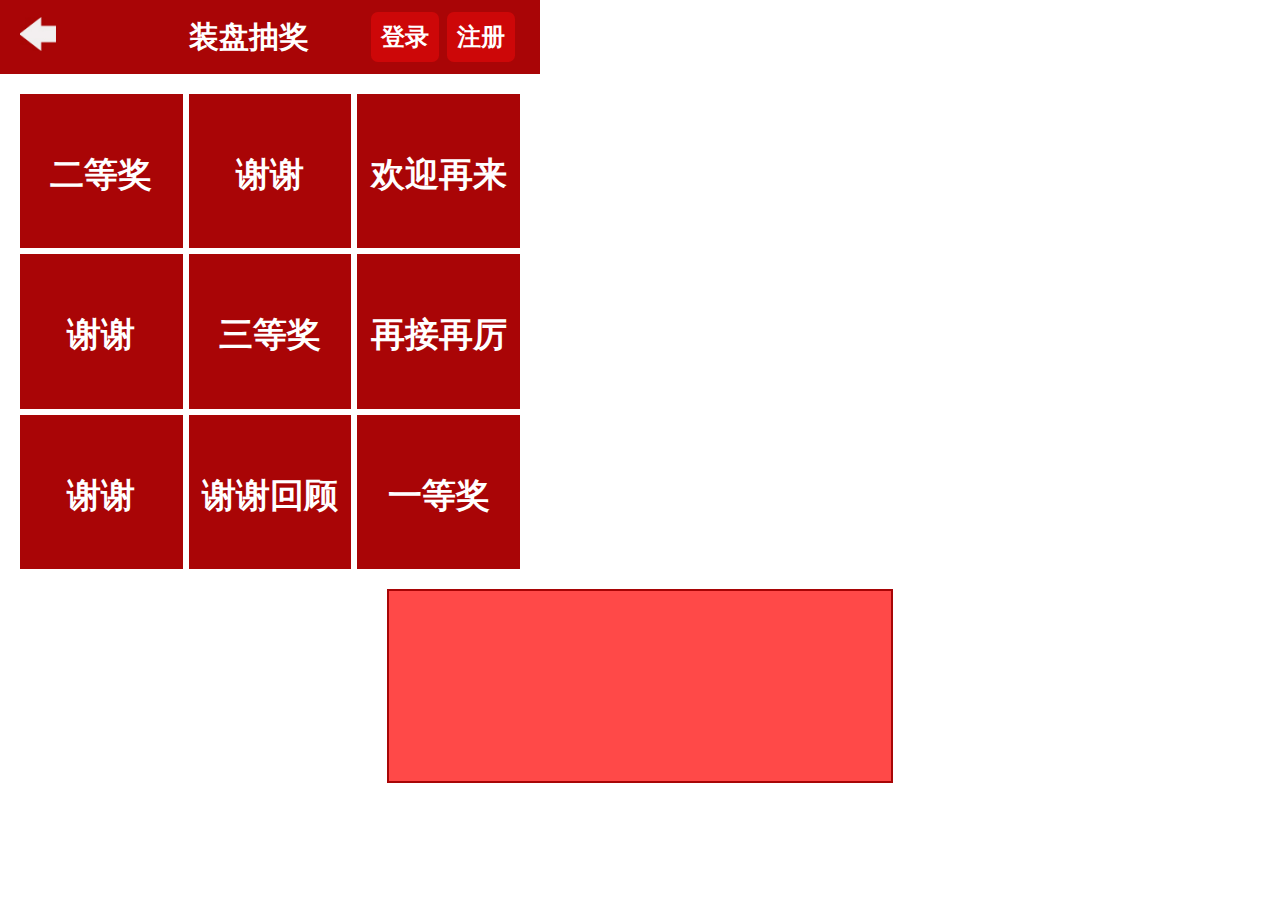
<file: html/index.html>
<!DOCTYPE html>
<html lang="en">
<head>
    <meta charset="UTF-8">
    <title>Title</title>
    <meta name="viewport" content="width=device-width,initial-scale=1.0,user-scalable=no">
    <script src="../bower_components/lib-flexible/build/flexible_css.js"></script>
    <script src="../bower_components/lib-flexible/build/flexible.js"></script>
    <link rel="stylesheet" href="../sass/index.css">
    <script src="../js/jquery-1.12.4.js"></script>
</head>
<body>
    <div class="header">
        <div class="header_left">
            <img src="../images/goback.png" alt="">
        </div>
        <div class="header_right">
            <!--用户名-->
            <a href="login.html" class="login">登录</a>
            <!--退出登录-->
            <a href="register.html" class="register">注册</a>
            <a href="javascript:;" class="userN"></a>
            <a href="javascript:;" class="unLogin">退出登录</a>
        </div>
        <div class="header_center">
            装盘抽奖
        </div>
    </div>
    <div class="container" id="gameBox">
        <!--<span class="box"><span class="front">1</span><span class="back"></span></span>-->
        <!--<span class="box"><span class="front">2</span><span class="back"></span></span>-->
        <!--<span class="box"><span class="front">3</span><span class="back"></span></span>-->
        <!--<span class="box"><span class="front">4</span><span class="back"></span></span>-->
        <!--<span class="box"><span class="front">5</span><span class="back"></span></span>-->
        <!--<span class="box"><span class="front">6</span><span class="back"></span></span>-->
        <!--<span class="box"><span class="front">7</span><span class="back"></span></span>-->
        <!--<span class="box"><span class="front">8</span><span class="back"></span></span>-->
        <!--<span class="box"><span class="front">9</span><span class="back"></span></span>-->
    </div>
    <div class="footer">
        <!--<p>&nbsp;一等奖 xc...&nbsp;&nbsp;11月25日 12 : 30</p>-->
        <!--<p>&nbsp;三等奖 xc...&nbsp;&nbsp;11月25日 12 : 35</p>-->
        <!--<p>&nbsp;二等奖 xc...&nbsp;&nbsp;11月25日 12 : 50</p>-->
    </div>
    <script src="../js/index.js"></script>
</body>
</html>
</file>
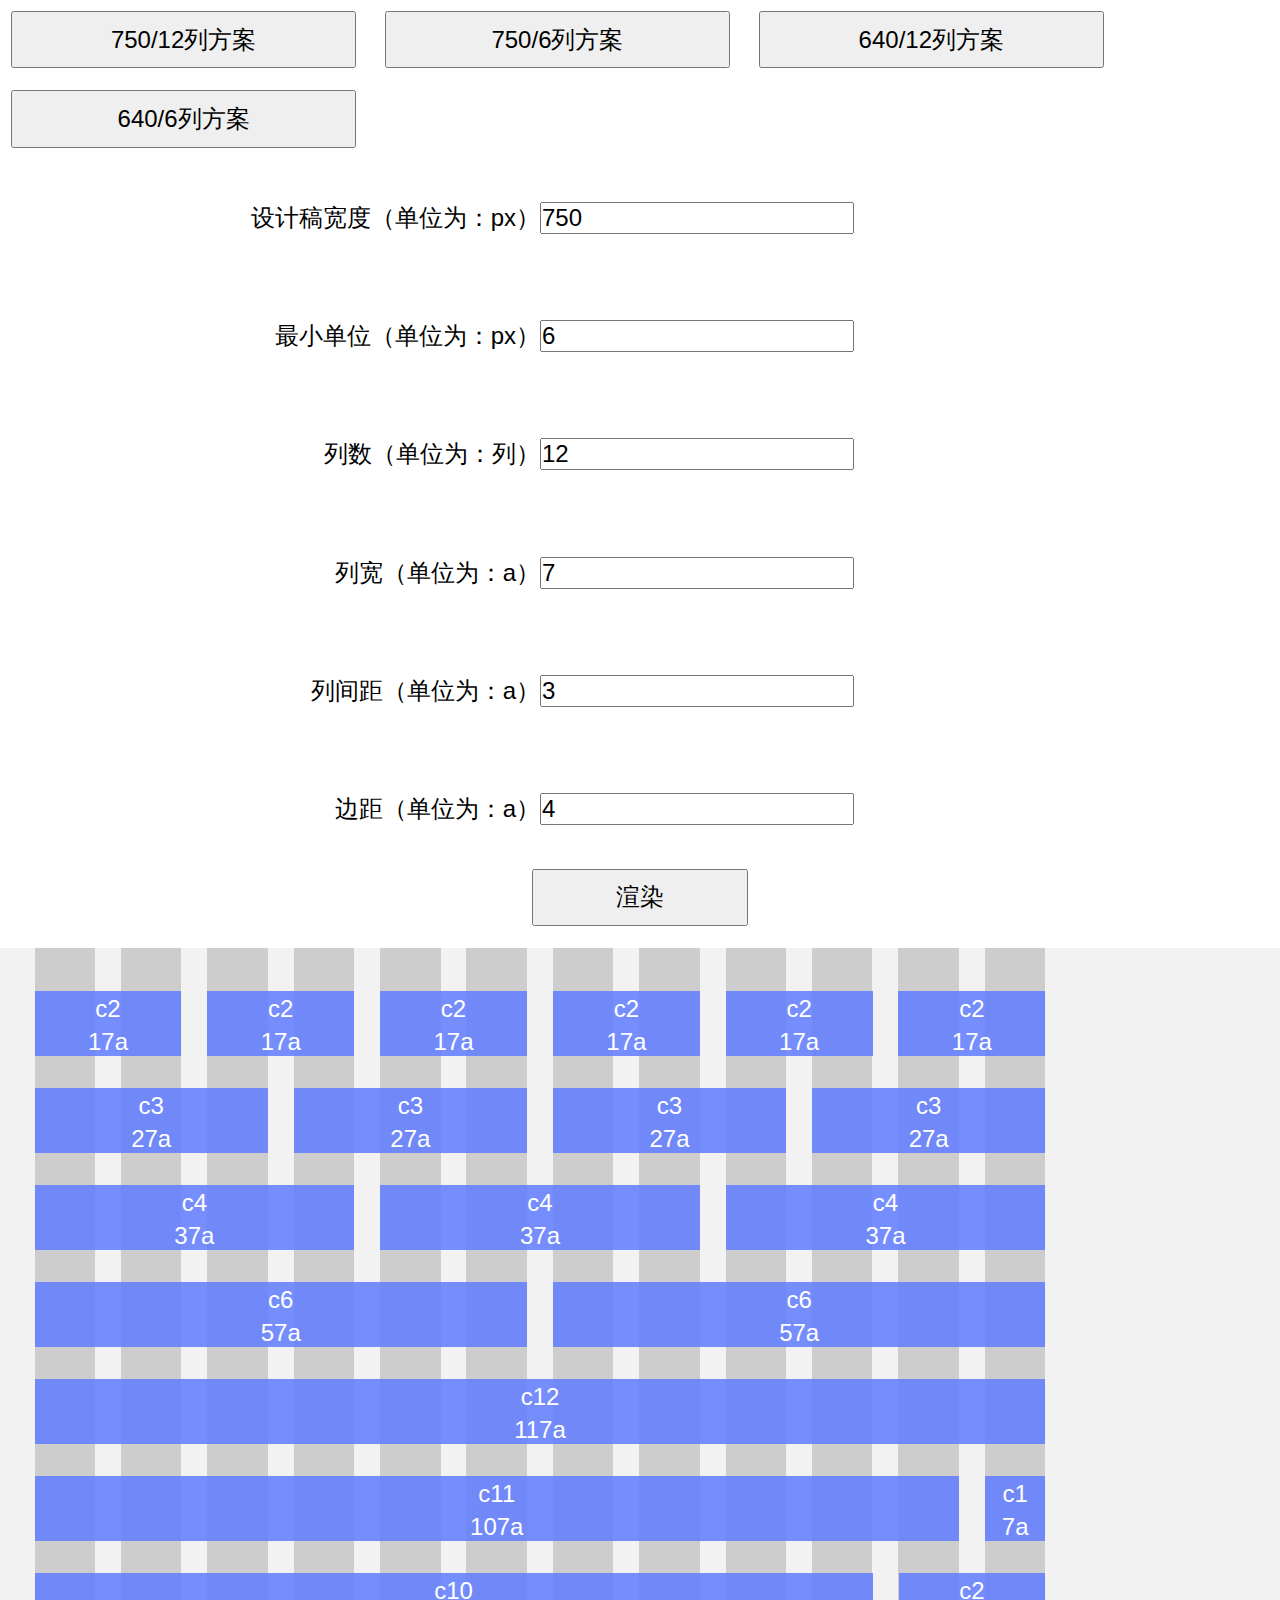
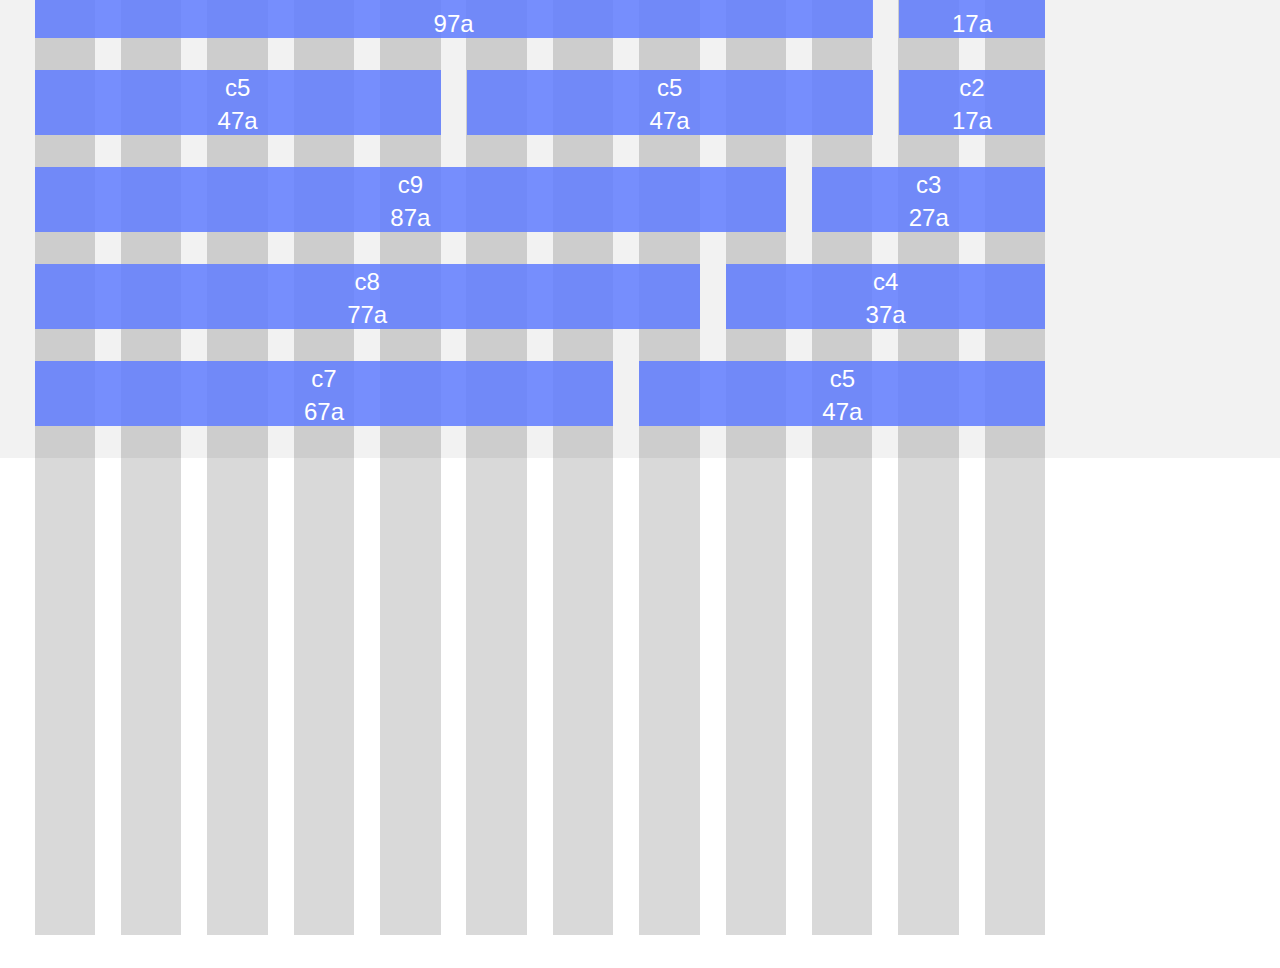
<file: bower_components/lib-flexible/index.html>
<!DOCTYPE HTML>
<html>
<head>
    <meta charset="utf-8" />
    <meta content="yes" name="apple-mobile-web-app-capable" />
    <meta content="yes" name="apple-touch-fullscreen" />
    <meta content="telephone=no,email=no" name="format-detection" />
    <meta content="maximum-dpr=2" name="flexible" />
    <meta content="modeName=750-12" name="grid" />
    <script src="build/flexible_css.debug.js"></script>
    <script src="build/flexible.debug.js"></script>
    <script src="build/makegrid.debug.js"></script>
    <title>lib.flexible - 移动端自适应方案</title>
    <style type="text/css">
    html {
        width: 100%;
    }

    .grid > div,.grid-thin > div,.grid-fat > div {
        margin-bottom: 0.3rem;
        text-align: center;
        color: #fff;
    }
    
    div[class^="col-"] > div {
        margin-top: 0.04rem;
    }

    .grid>div {
        background-color: rgba(242,234,255,0.8);
        background-color: rgba(96,125,255,0.85);
    }
    .grid-thin>div {
        background-color: rgba(241,149,36,0.85);
    }
    .grid-fat>div {
        background-color: rgba(228,80,66,0.85);
        outline: 1px dashed #333;
    }
    .grid-fat-wrap .bg>div {
        outline: 1px solid #fff;
    }
    .grid-thin-wrap, .grid-wrap, .grid-fat-wrap {
        position: relative;
        background-color: rgba(241,149,36, 0.2);
        background-color: rgba(0,0,0, 0.05);
        padding-top: 0.4rem;
    }

    .grid-thin-wrap .bg,.grid-wrap .bg,.grid-fat-wrap .bg {
        position: absolute;
        z-index: -1;
        top: 0;
    }

    .grid-thin-wrap .bg > div[class^="col-"],
    .grid-wrap .bg > div[class^="col-"],
    .grid-fat-wrap .bg > div[class^="col-"]{
        height: 14.7rem;
    }

    .grid-thin-wrap .bg>div,
    .grid-wrap .bg>div,
    .grid-fat-wrap .bg>div{
        background-color: rgba(0,0,0, 0.15);
    }

    .global button{
        width: 3.2rem;
        padding: 0.1rem 0;
        margin: 0.1rem;
        font-size: inherit;
    }

    .grid-config {
        margin-bottom: 0.2rem;
    }

    .grid-config label{
        display: inline-block;
        padding: 0.4rem 0;
        width: 5rem;
        text-align: right;
        font-size: inherit;
    }

    .grid-config input {
        display: inline-block;
        font-size: inherit;
    }

    .grid-config button {
        display: block;
        width: 2rem;
        padding: 0.1rem;
        font-size: inherit;
        margin: auto;
    }

    [data-dpr="1"] .grid-config, [data-dpr="1"] .global{
        font-size: 12px;
    }
    [data-dpr="2"] .grid-config, [data-dpr="2"] .global{
        font-size: 24px;
    }
    [data-dpr="3"] .grid-config, [data-dpr="3"] .global{
        font-size: 36px;
    }
    </style>
</head>
<body>
<div class="global">
    <button data-grid-mode="750-12">750/12列方案</button>
    <button data-grid-mode="750-6">750/6列方案</button>
    <button data-grid-mode="640-12">640/12列方案</button>
    <button data-grid-mode="640-6">640/6列方案</button>
</div>
<div class="grid-config">
    <div><label>设计稿宽度（单位为：px）</label><input name="designWidth" value="750"></div>
    <div><label>最小单位（单位为：px）</label><input name="designUnit" value="6"></div>
    <div><label>列数（单位为：列）</label><input name="columnCount" value="12"></div>
    <div><label>列宽（单位为：a）</label><input name="columnXUnit" value="7"></div>
    <div><label>列间距（单位为：a）</label><input name="gutterXUnit" value="3"></div>
    <div><label>边距（单位为：a）</label><input name="edgeXUnit" value="4"></div>
    <div><button id="render">渲染</button></div>
</div>
<div class="grid-wrap"></div>
<script type="text/template" id="grid-html">
    <div class="grid">
        <div class="col-2"><div class="info"></div><div class="a"></div></div>
        <div class="col-2"><div class="info"></div><div class="a"></div></div>
        <div class="col-2"><div class="info"></div><div class="a"></div></div>
        <div class="col-2"><div class="info"></div><div class="a"></div></div>
        <div class="col-2"><div class="info"></div><div class="a"></div></div>
        <div class="col-2"><div class="info"></div><div class="a"></div></div>
    </div>
    <div class="grid">
        <div class="col-3"><div class="info"></div><div class="a"></div></div>
        <div class="col-3"><div class="info"></div><div class="a"></div></div>
        <div class="col-3"><div class="info"></div><div class="a"></div></div>
        <div class="col-3"><div class="info"></div><div class="a"></div></div>
    </div> 

    <div class="grid">
        <div class="col-4"><div class="info"></div><div class="a"></div></div>
        <div class="col-4"><div class="info"></div><div class="a"></div></div>
        <div class="col-4"><div class="info"></div><div class="a"></div></div>
    </div>

    <div class="grid">
        <div class="col-6"><div class="info"></div><div class="a"></div></div>
        <div class="col-6"><div class="info"></div><div class="a"></div></div>
    </div>

    <div class="grid">
        <div class="col-12"><div class="info"></div><div class="a"></div></div>
    </div>

    <div class="grid">
        <div class="col-11"><div class="info"></div><div class="a"></div></div>
        <div class="col-1"><div class="info"></div><div class="a"></div></div>
    </div>

    <div class="grid">
        <div class="col-10"><div class="info"></div><div class="a"></div></div>
        <div class="col-2"><div class="info"></div><div class="a"></div></div>
    </div>
    
    <div class="grid">
        <div class="col-5"><div class="info"></div><div class="a"></div></div>
        <div class="col-5"><div class="info"></div><div class="a"></div></div>
        <div class="col-2"><div class="info"></div><div class="a"></div></div>
    </div>
    <div class="grid">
        <div class="col-9"><div class="info"></div><div class="a"></div></div>
        <div class="col-3"><div class="info"></div><div class="a"></div></div>
    </div>
    <div class="grid">
        <div class="col-8"><div class="info"></div><div class="a"></div></div>
        <div class="col-4"><div class="info"></div><div class="a"></div></div>
    </div>
    <div class="grid">
        <div class="col-7"><div class="info"></div><div class="a"></div></div>
        <div class="col-5"><div class="info"></div><div class="a"></div></div>
    </div>
    <div class="grid bg">
        <div class="col-1"></div>
        <div class="col-1"></div>
        <div class="col-1"></div>
        <div class="col-1"></div>
        <div class="col-1"></div>
        <div class="col-1"></div>
        <div class="col-1"></div>
        <div class="col-1"></div>
        <div class="col-1"></div>
        <div class="col-1"></div>
        <div class="col-1"></div>
        <div class="col-1"></div>
    </div>
</script>
<script>
    function fillHtml() {
        var html = document.querySelector('#grid-html').innerHTML;
        var wrap = document.querySelector('.grid-wrap');
        wrap.innerHTML = html;
        var params = lib.flexible.gridParams;

        for (var i = 1; i <= params.columnCount; i++) {
            (function(j) {
                Array.prototype.slice.call(wrap.querySelectorAll('.grid .col-' + j)).forEach(function(el) {
                    var info = el.querySelector('.info');
                    var a = el.querySelector('.a');
                    if (info) {
                        info.innerHTML = 'c' + j;
                    }
                    if (a) {
                        a.innerHTML = (params.columnXUnit * j + params.gutterXUnit * (j - 1)) + 'a';
                    }
                });
            })(i);
        }
    }

    document.querySelector('.global').addEventListener('click', function(e) {
        var target = e.target;
        if (target.tagName.toUpperCase() === 'BUTTON') {
            var modeName = target.getAttribute('data-grid-mode');

            lib.flexible.makeGridMode(modeName);
            var params = lib.flexible.gridParams;
            for (var key in params) {
                document.querySelector('.grid-config input[name="' + key+ '"]').value = params[key];
            }
            fillHtml();
        }
    });

    document.querySelector('#render').addEventListener('click', function() {
        var designWidth = parseFloat(document.querySelector('.grid-config input[name="designWidth"]').value);
        var designUnit = parseFloat(document.querySelector('.grid-config input[name="designUnit"]').value);
        var columnCount = parseFloat(document.querySelector('.grid-config input[name="columnCount"]').value);
        var columnXUnit = parseFloat(document.querySelector('.grid-config input[name="columnXUnit"]').value);
        var gutterXUnit = parseFloat(document.querySelector('.grid-config input[name="gutterXUnit"]').value);
        var edgeXUnit = parseFloat(document.querySelector('.grid-config input[name="edgeXUnit"]').value);

        lib.flexible.makeGrid({
            designWidth: designWidth,
            designUnit: designUnit,
            columnCount: columnCount,
            columnXUnit: columnXUnit,
            gutterXUnit: gutterXUnit,
            edgeXUnit: edgeXUnit
        });
        fillHtml();
    }, false);

    fillHtml();
</script>
</body>
</html>
</file>
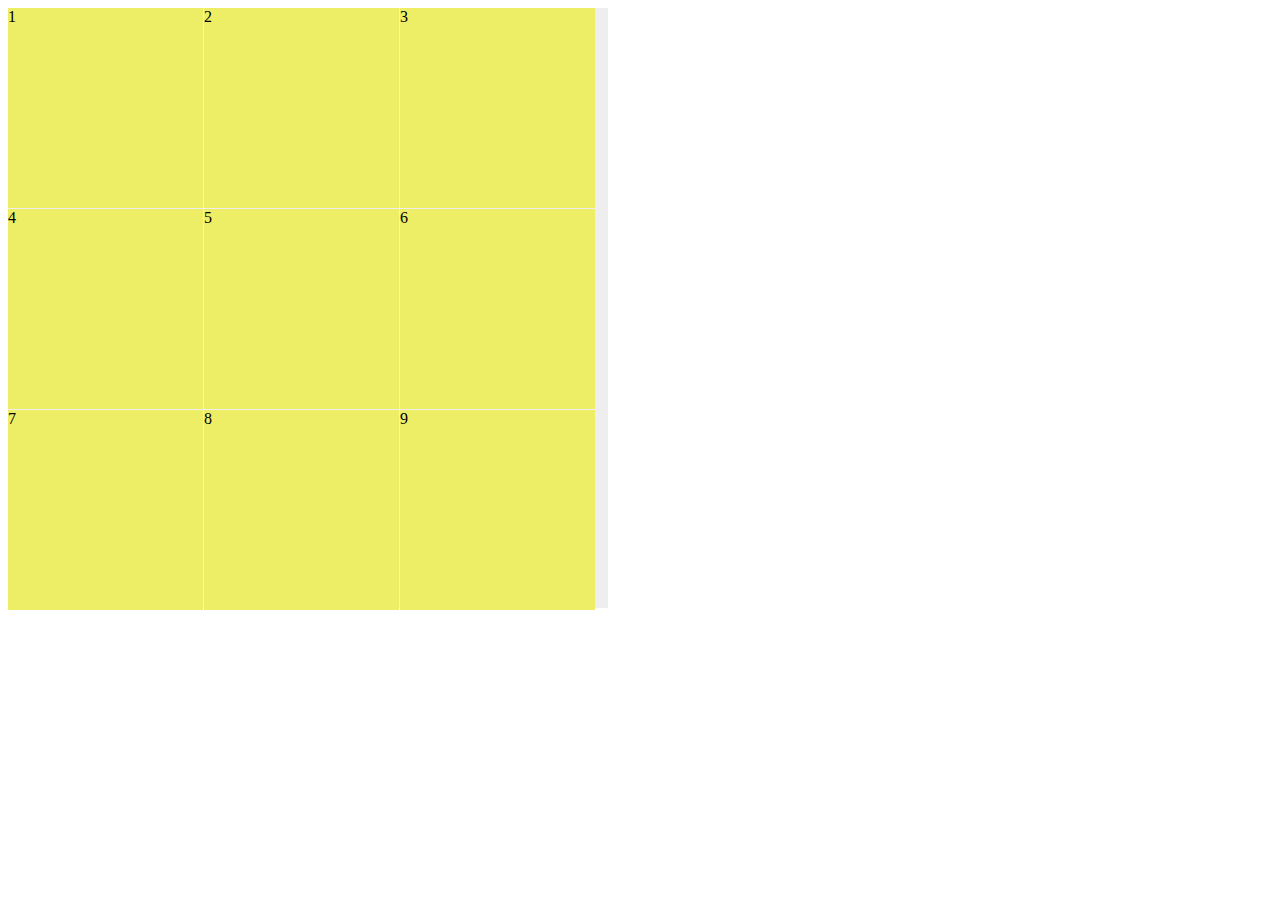
<file: demo/fruit/index.html>
<!DOCTYPE html>
<html>
	<head>
		<meta charset="UTF-8">
		<title></title>
		<link href="style/main.css" type="text/css" rel="stylesheet" />
		<script src="../bags/jquery-1.11.3.min.js"></script>
	</head>
	<body>
		<div id="gameBox">
			<span class="box"><span class="front">1</span><span class="back"></span></span>
			<span class="box"><span class="front">2</span><span class="back"></span></span>
			<span class="box"><span class="front">3</span><span class="back"></span></span>
			<span class="box"><span class="front">4</span><span class="back"></span></span>
			<span class="box"><span class="front">5</span><span class="back"></span></span>
			<span class="box"><span class="front">6</span><span class="back"></span></span>
			<span class="box"><span class="front">7</span><span class="back"></span></span>
			<span class="box"><span class="front">8</span><span class="back"></span></span>
			<span class="box"><span class="front">9</span><span class="back"></span></span>
		</div>
		<script src="script/index.js"></script>
	</body>
</html>
</file>
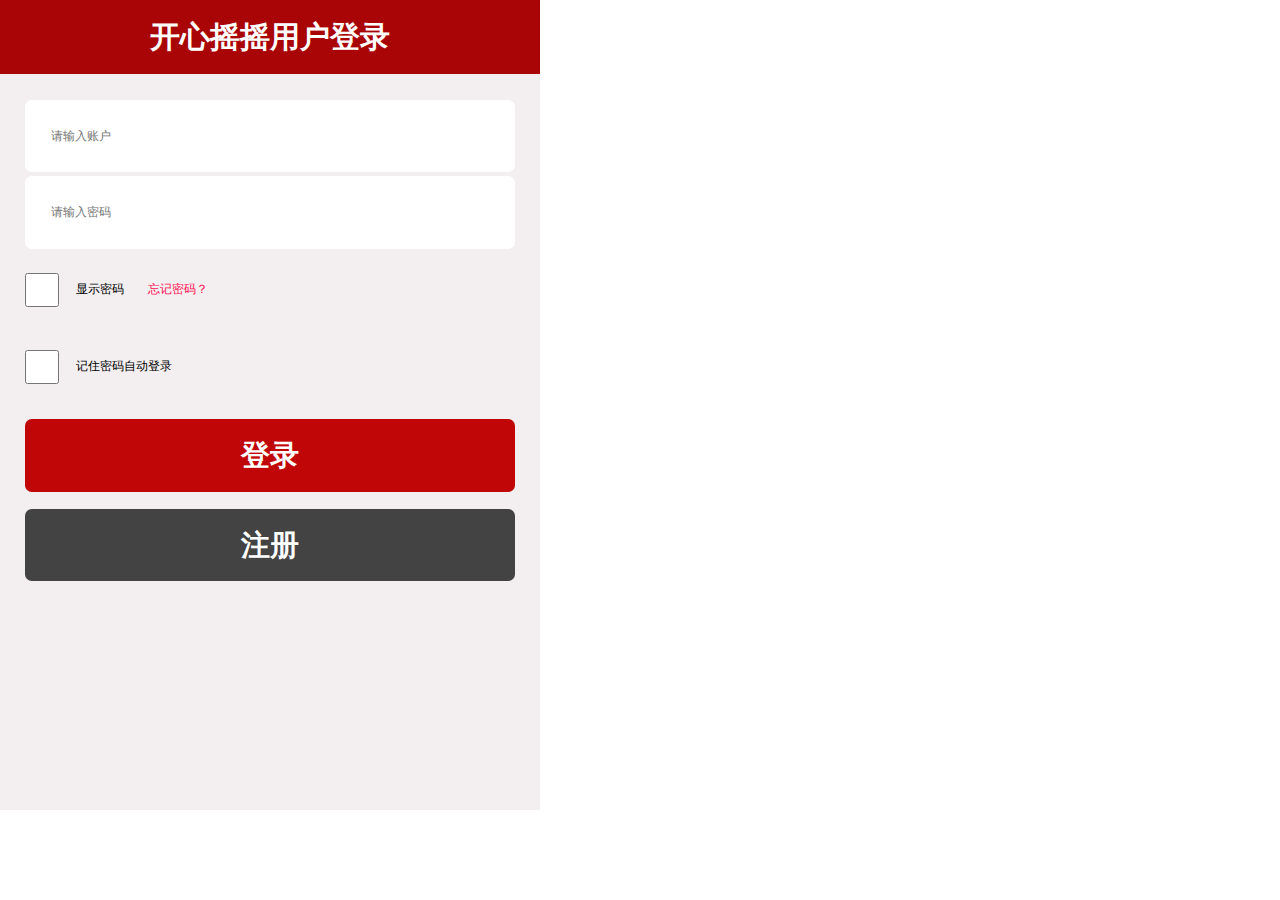
<file: html/login.html>
<!DOCTYPE html>
<html lang="en">
<head>
    <meta charset="UTF-8">
    <title>Title</title>
    <meta name="viewport" content="width=device-width,initial-scale=1.0,user-scalable=no">
    <script src="../bower_components/lib-flexible/build/flexible_css.js"></script>
    <script src="../bower_components/lib-flexible/build/flexible.js"></script>
    <link rel="stylesheet" href="../sass/login.css">
    <script src="../js/jquery-1.12.4.js"></script>
</head>
<body>
<div class="header">
    <div class="header_center">
        开心摇摇用户登录
    </div>
</div>
<div class="container">
    <div class="box">
        <input type="text" id="user" placeholder="请输入账户">
    </div>
    <div class="box">
        <input type="password" id="pwd" placeholder="请输入密码">
    </div>
    <div class="box default">
        <input type="checkbox" id="check"><label for="check">显示密码</label>
        <span></span>
        <a href="javascript:;" style="color:#ff0f54">忘记密码？</a>
    </div>
    <div class="box default">
        <input type="checkbox" id="autoPlay"><label for="autoPlay">记住密码自动登录</label>
        <span></span>
    </div>
    <div class="box btn btn1" id="btn1">
        登录
    </div>
    <div class="box btn btn2" id="btn2">
        <a href="register.html" style="color:#fff;display:block;width:100%;height:100%;">注册</a>
    </div>
</div>
<script src="../js/login.js"></script>
</body>
</html>
</file>
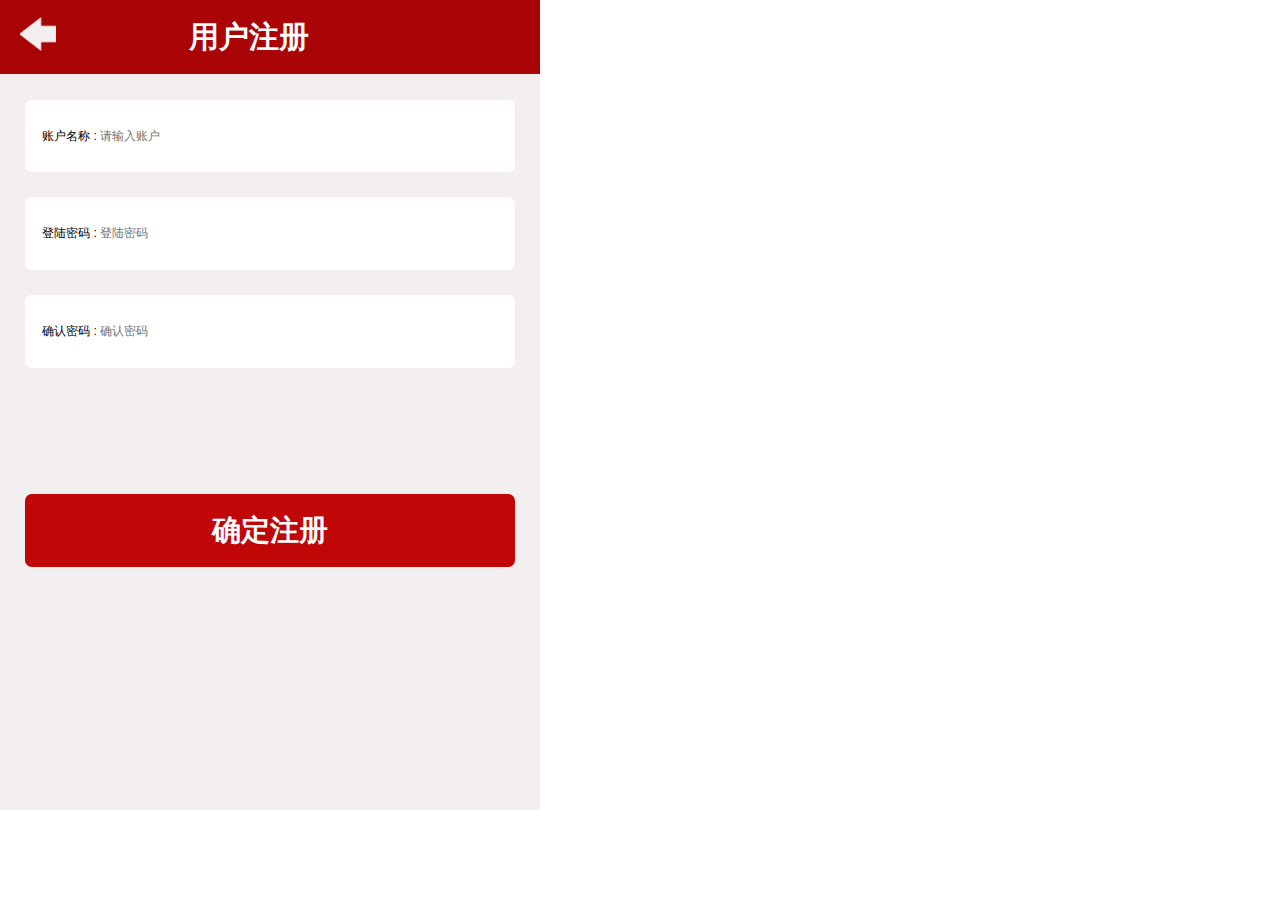
<file: html/register.html>
<!DOCTYPE html>
<html lang="en">
<head>
    <meta charset="UTF-8">
    <title>Title</title>
    <meta name="viewport" content="width=device-width,initial-scale=1.0,user-scalable=no">
    <script src="../bower_components/lib-flexible/build/flexible_css.js"></script>
    <script src="../bower_components/lib-flexible/build/flexible.js"></script>
    <link rel="stylesheet" href="../sass/register.css">
    <script src="../js/jquery-1.12.4.js"></script>
    <script src="../js/regExpManger.js"></script>
</head>
<body>
<div class="header">
    <div class="header_left">
        <a href="login.html">
            <img src="../images/goback.png" alt="">
        </a>
    </div>
    <div class="header_right">
    </div>
    <div class="header_center">
        用户注册
    </div>
</div>
<div class="container">
    <form class="form">
        <div class="box">
            <label for="userName">账户名称 :</label>
            <input type="text" id="userName" placeholder="请输入账户">
            <div class="tip">
                <span>用户名错误</span>
            </div>
        </div>
        <div class="box">
            <label for="pwd">登陆密码 :</label>
            <input type="password" id="pwd" placeholder="登陆密码">
            <div class="tip">
                <span>密码不得少于6位</span>
            </div>
        </div>
        <div class="box">
            <label for="tpwd">确认密码 :</label>
            <input type="password" id="tpwd" placeholder="确认密码">
            <div class="tip">
                <span>密码不一致</span>
            </div>
        </div>
        <div class="box btn" id="btn">
            确定注册
        </div>

    </form>
</div>
<script src="../js/register.js"></script>
</body>
</html>
</file>
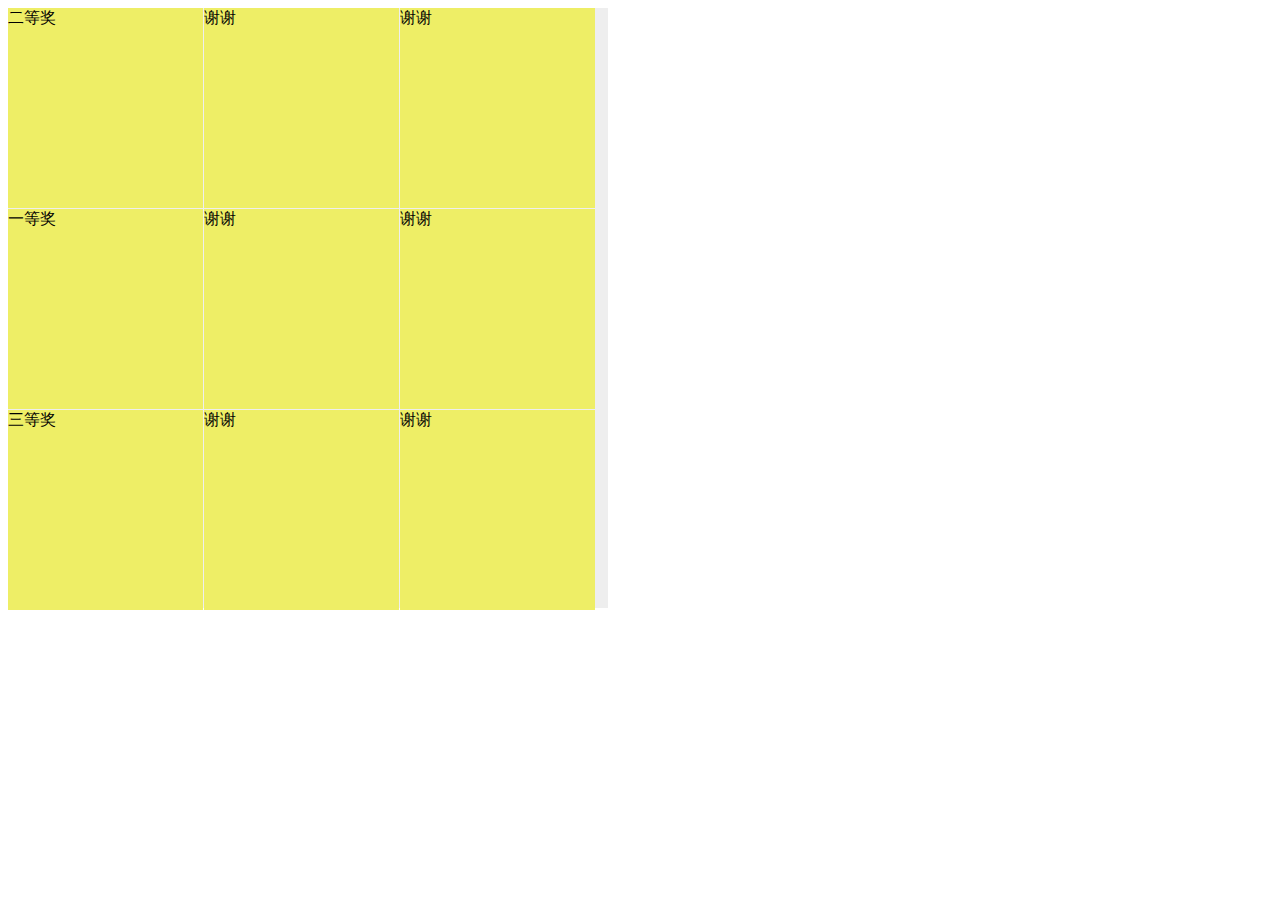
<file: demo/fruit/index2.html>
<!DOCTYPE html>
<html>
	<head>
		<meta charset="UTF-8">
		<title></title>
		<link href="style/main.css" type="text/css" rel="stylesheet" />
		<script src="../bags/jquery-1.11.3.min.js"></script>
	</head>
	<body>
		<div id="gameBox">
			
		</div>
		<script src="script/index2.js"></script>
	</body>
</html>
</file>
<file: sass/index.css>
* {
  margin: 0;
  padding: 0; }

.header {
  height: 1.375rem;
  width: 10rem;
  font-weight: bold;
  background-color: #a90506;
  color: #fff; }
  .header .header_left {
    padding-top: 0.3125rem;
    height: 1.0625rem;
    width: 3.125rem;
    margin-left: 0.375rem;
    float: left; }
    .header .header_left img {
      height: 0.625rem;
      width: 0.65625rem; }
  .header .header_right {
    height: 1.375rem;
    width: 3.125rem;
    float: right; }
    .header .header_right a {
      color: #fff;
      font-size: 0.4375rem;
      height: 0.9375rem;
      width: 1.25rem;
      margin-top: 0.21875rem;
      line-height: 0.9375rem;
      float: left;
      background-color: #cd0708;
      border-radius: 0.125rem;
      margin-right: 0.15625rem;
      text-align: center; }
    .header .header_right a.userN {
      display: none;
      overflow: hidden;
      white-space: nowrap;
      text-overflow: ellipsis; }
    .header .header_right a.unLogin {
      display: none; }
  .header .header_center {
    height: 1.375rem;
    float: left;
    font-size: 0.5625rem;
    line-height: 1.375rem;
    margin: 0 auto;
    text-align: center; }

.container {
  height: 8.90625rem;
  width: 9.375rem;
  background-color: #a90506;
  margin: 0.3125rem;
  box-sizing: border-box; }
  .container .box {
    box-sizing: border-box;
    height: 2.96875rem;
    width: 3.125rem;
    text-align: center;
    line-height: 2.96875rem;
    font-size: 0.625rem;
    color: #fff;
    font-weight: bold;
    cursor: pointer;
    float: left;
    border: 0.0625rem solid white;
    position: relative; }
    .container .box span {
      transition: all .33s;
      height: 100%;
      width: 100%; }
    .container .box .front {
      position: absolute;
      left: 0;
      background-color: #a90506;
      backface-visibility: hidden;
      transform: rotateY(0deg); }
    .container .box .back {
      position: absolute;
      left: 0;
      background-color: #640000;
      backface-visibility: hidden;
      transform: rotateY(180deg); }

.footer {
  height: 3.59375rem;
  width: 9.375rem;
  margin: 0 auto;
  background-color: #ff4948;
  box-sizing: border-box;
  border: 0.04688rem solid #a80506;
  overflow: scroll; }
  .footer p {
    color: #630000;
    line-height: 0.875rem;
    font-size: 0.53125rem; }
    .footer p span {
      display: inline-block;
      height: 0.5625rem;
      line-height: 0.5625rem;
      width: 1.25rem;
      overflow: hidden;
      text-overflow: ellipsis;
      white-space: nowrap; }

/*# sourceMappingURL=index.css.map */
</file>
<file: demo/fruit/style/main.css>
#gameBox{ width: 600px; height: 600px; background: #eee;}
#gameBox .box{ position: relative; float: left; width: 195px; height: 200px; margin-right: 1px; margin-bottom: 1px; background: #600;}
#gameBox .box span{position:absolute;width:100%; height: 100%; transition: all .33s;}
#gameBox .box .front{ background: #eeee66; backface-visibility:hidden;transform: rotateY(0deg);}
#gameBox .box .back{background: #666600;backface-visibility:hidden;transform: rotateY(180deg);}
</file>
<file: sass/login.css>
* {
  margin: 0;
  padding: 0; }

.header {
  text-align: center;
  height: 1.375rem;
  width: 10rem;
  font-weight: bold;
  background-color: #a90506;
  color: #fff;
  font-size: 0.5625rem;
  line-height: 1.375rem; }

.container {
  height: 13.23438rem;
  width: 10rem;
  background-color: #f3eff0;
  overflow: hidden;
  padding-top: 0.39063rem; }
  .container .box {
    height: 1.34375rem;
    width: 9.0625rem;
    border-radius: 0.125rem;
    background-color: #fff;
    margin: 0.07813rem auto;
    line-height: 1.34375rem; }
    .container .box input {
      border: 0;
      text-indent: 0.46875rem; }
  .container .box.default {
    background-color: #f3eff0; }
    .container .box.default input {
      display: inline-block;
      vertical-align: middle;
      height: 0.625rem;
      width: 0.625rem;
      border: 0.04688rem solid #5b5b5b; }
    .container .box.default span {
      display: inline-block;
      vertical-align: middle;
      height: 100%; }
    .container .box.default label {
      margin: 0 0.3125rem; }
  .container .btn1 {
    background-color: #c00607; }
  .container .btn2 {
    background-color: #434343; }
  .container .box.btn {
    text-align: center;
    color: #fff;
    margin-top: 0.3125rem;
    font-size: 0.53125rem;
    font-weight: bold; }

/*# sourceMappingURL=login.css.map */
</file>
<file: sass/register.css>
* {
  margin: 0;
  padding: 0; }

.header {
  height: 1.375rem;
  width: 10rem;
  font-weight: bold;
  background-color: #a90506;
  color: #fff; }
  .header .header_left {
    padding-top: 0.3125rem;
    height: 1.0625rem;
    width: 3.125rem;
    margin-left: 0.375rem;
    float: left; }
    .header .header_left img {
      height: 0.625rem;
      width: 0.65625rem; }
  .header .header_right {
    height: 1.375rem;
    width: 3.125rem;
    float: right; }
    .header .header_right a {
      color: #fff;
      font-size: 0.4375rem;
      height: 0.9375rem;
      width: 1.25rem;
      margin-top: 0.21875rem;
      line-height: 0.9375rem;
      float: left;
      background-color: #cd0708;
      border-radius: 0.125rem;
      margin-right: 0.15625rem;
      text-align: center; }
    .header .header_right a.userN {
      display: none;
      overflow: hidden;
      white-space: nowrap;
      text-overflow: ellipsis; }
    .header .header_right a.unLogin {
      display: none; }
  .header .header_center {
    height: 1.375rem;
    float: left;
    font-size: 0.5625rem;
    line-height: 1.375rem;
    margin: 0 auto;
    text-align: center; }

.container {
  height: 13.625rem;
  width: 10rem;
  background-color: #f3eff0;
  overflow: hidden; }
  .container .box {
    position: relative;
    height: 1.34375rem;
    width: 9.0625rem;
    border-radius: 0.125rem;
    background-color: #fff;
    margin: 0.46875rem auto;
    line-height: 1.34375rem; }
    .container .box label {
      display: inline-block;
      text-indent: 0.3125rem; }
    .container .box input {
      border: 0; }
    .container .box .tip {
      position: absolute;
      left: 0rem;
      bottom: 0rem;
      height: 0.46875rem;
      width: 100%;
      display: none; }
      .container .box .tip span {
        color: red;
        height: 0.46875rem;
        line-height: 0.46875rem;
        font-size: 0.34375rem; }
    .container .box .tip.default span {
      color: #ccc; }
  .container .box.error {
    box-sizing: border-box;
    border: 0.01563rem solid red; }
  .container .box.default {
    box-sizing: border-box;
    border: 0.01563rem solid green; }
  .container .btn {
    background-color: #c00607;
    text-align: center;
    color: #fff;
    margin-top: 2.34375rem;
    font-size: 0.53125rem;
    font-weight: bold; }

/*# sourceMappingURL=register.css.map */
</file>
